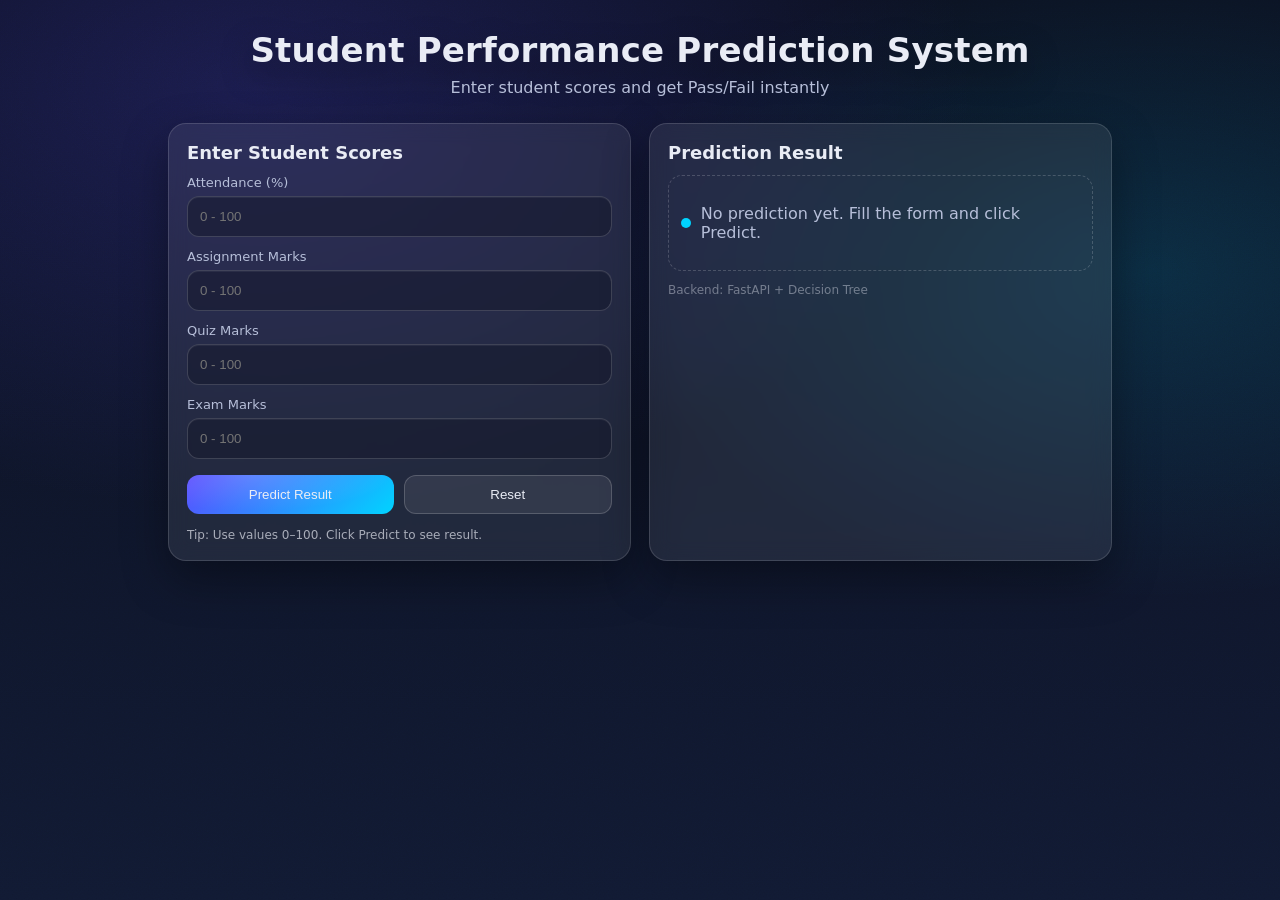
<file: docs/index.html>
<!doctype html>
<html lang="en">
  <head>
    <meta charset="UTF-8" />
    <meta name="viewport" content="width=device-width, initial-scale=1.0" />
    <title>Student Performance Prediction</title>
    <link rel="stylesheet" href="./style.css" />
  </head>
  <body>
    <div class="bg"></div>

    <div class="container">
      <header class="header">
        <h1>Student Performance Prediction System</h1>
        <p class="sub">Enter student scores and get Pass/Fail instantly</p>
      </header>

      <main class="grid">
        <!-- Input Card -->
        <section class="card">
          <h2>Enter Student Scores</h2>

          <form id="predictForm" class="form">
            <label>
              Attendance (%)
              <input
                type="number"
                id="attendance"
                min="0"
                max="100"
                placeholder="0 - 100"
                required
              />
            </label>

            <label>
              Assignment Marks
              <input
                type="number"
                id="assignment"
                min="0"
                max="100"
                placeholder="0 - 100"
                required
              />
            </label>

            <label>
              Quiz Marks
              <input
                type="number"
                id="quiz"
                min="0"
                max="100"
                placeholder="0 - 100"
                required
              />
            </label>

            <label>
              Exam Marks
              <input
                type="number"
                id="exam"
                min="0"
                max="100"
                placeholder="0 - 100"
                required
              />
            </label>

            <div class="actions">
              <button type="submit" class="btn primary" id="btnPredict">
                Predict Result
              </button>
              <button type="button" class="btn" id="btnReset">Reset</button>
            </div>

            <p class="hint">
              Tip: Use values 0–100. Click Predict to see result.
            </p>
          </form>
        </section>

        <!-- Result Card -->
        <section class="card">
          <h2>Prediction Result</h2>

          <div id="stateEmpty" class="state">
            <div class="pulseDot"></div>
            <p>No prediction yet. Fill the form and click Predict.</p>
          </div>

          <div id="stateLoading" class="state hidden">
            <div class="spinner"></div>
            <p>Predicting…</p>
          </div>

          <div id="stateResult" class="hidden stateResult">
            <div class="resultHero">
              <div class="left">
                <div id="badge" class="badge">PASS</div>
                <p id="reasonText" class="reason hidden"></p>
                <p id="scoreText" class="score hidden"></p>
              </div>

              <div class="right">
                <div class="confidence">
                  <div class="row">
                    <span>Confidence</span>
                    <strong id="confidenceText">0%</strong>
                  </div>
                  <div class="bar">
                    <div id="confidenceBar" class="fill"></div>
                  </div>
                </div>

                <div class="summary mini">
                  <h3>Input Summary</h3>
                  <ul>
                    <li>Attendance: <strong id="sAttendance">-</strong></li>
                    <li>Assignment: <strong id="sAssignment">-</strong></li>
                    <li>Quiz: <strong id="sQuiz">-</strong></li>
                    <li>Exam: <strong id="sExam">-</strong></li>
                  </ul>
                </div>
              </div>
            </div>
          </div>

          <p class="note">Backend: FastAPI + Decision Tree</p>
        </section>
      </main>
    </div>

    <script src="./app.js"></script>
  </body>
</html>
</file>
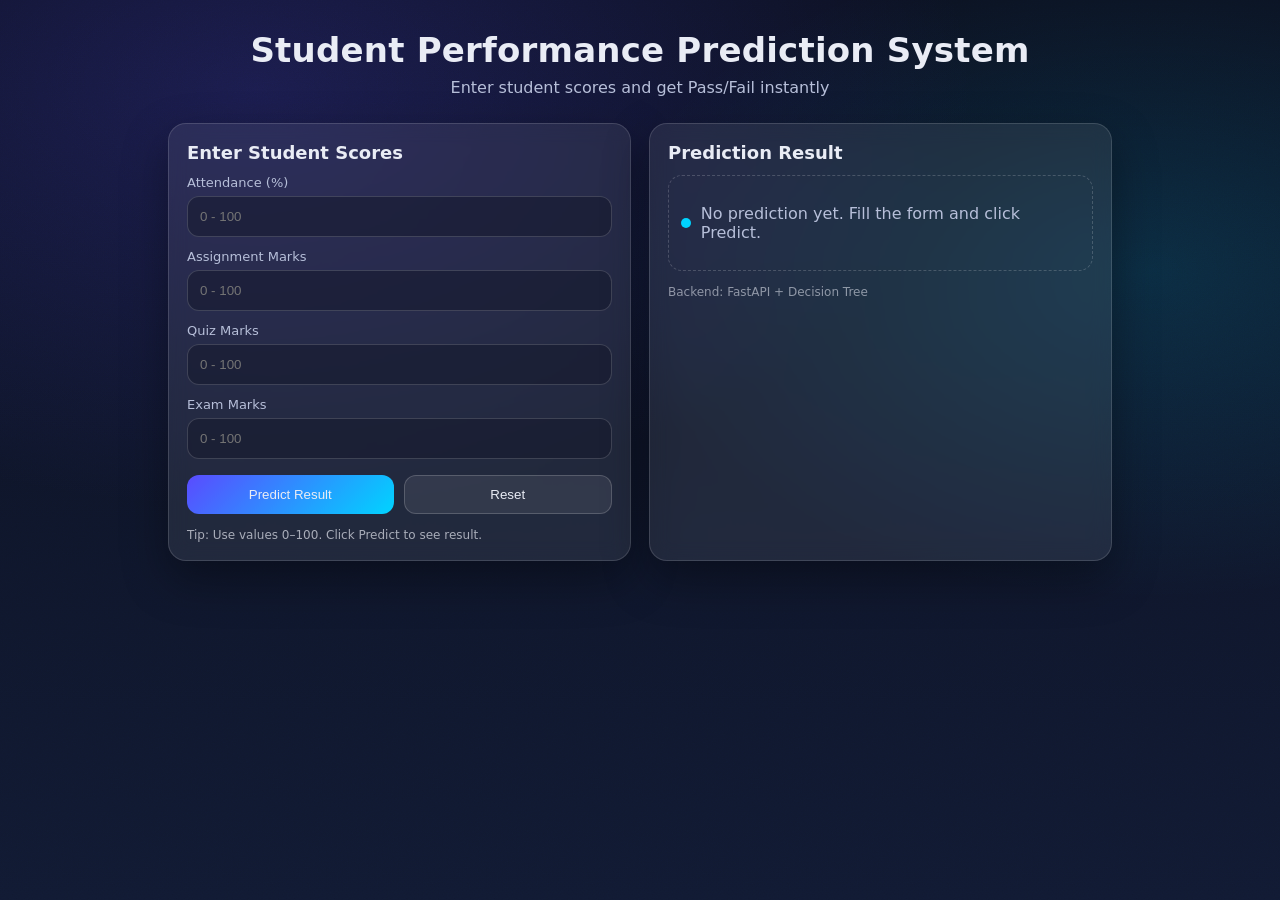
<file: frontend-simple/index.html>
<!doctype html>
<html lang="en">
  <head>
    <meta charset="UTF-8" />
    <meta name="viewport" content="width=device-width, initial-scale=1.0" />
    <title>Student Performance Prediction</title>
    <link rel="stylesheet" href="./style.css" />
  </head>
  <body>
    <div class="bg"></div>

    <div class="container">
      <header class="header">
        <h1>Student Performance Prediction System</h1>
        <p class="sub">Enter student scores and get Pass/Fail instantly</p>
      </header>

      <main class="grid">
        <!-- Input Card -->
        <section class="card">
          <h2>Enter Student Scores</h2>

          <form id="predictForm" class="form">
            <label>
              Attendance (%)
              <input
                type="number"
                id="attendance"
                min="0"
                max="100"
                placeholder="0 - 100"
                required
              />
            </label>

            <label>
              Assignment Marks
              <input
                type="number"
                id="assignment"
                min="0"
                max="100"
                placeholder="0 - 100"
                required
              />
            </label>

            <label>
              Quiz Marks
              <input
                type="number"
                id="quiz"
                min="0"
                max="100"
                placeholder="0 - 100"
                required
              />
            </label>

            <label>
              Exam Marks
              <input
                type="number"
                id="exam"
                min="0"
                max="100"
                placeholder="0 - 100"
                required
              />
            </label>

            <div class="actions">
              <button type="submit" class="btn primary" id="btnPredict">
                Predict Result
              </button>
              <button type="button" class="btn" id="btnReset">Reset</button>
            </div>

            <p class="hint">
              Tip: Use values 0–100. Click Predict to see result.
            </p>
          </form>
        </section>

        <!-- Result Card -->
        <section class="card">
          <h2>Prediction Result</h2>

          <div id="stateEmpty" class="state">
            <div class="pulseDot"></div>
            <p>No prediction yet. Fill the form and click Predict.</p>
          </div>

          <div id="stateLoading" class="state hidden">
            <div class="spinner"></div>
            <p>Predicting…</p>
          </div>

          <div id="stateResult" class="state hidden">
            <div id="badge" class="badge">PASS</div>

            <div class="confidence">
              <div class="row">
                <span>Confidence</span>
                <strong id="confidenceText">0%</strong>
              </div>
              <div class="bar">
                <div id="confidenceBar" class="fill"></div>
              </div>
            </div>

            <div class="summary">
              <h3>Input Summary</h3>
              <ul>
                <li>Attendance: <strong id="sAttendance">-</strong></li>
                <li>Assignment: <strong id="sAssignment">-</strong></li>
                <li>Quiz: <strong id="sQuiz">-</strong></li>
                <li>Exam: <strong id="sExam">-</strong></li>
              </ul>
            </div>
          </div>

          <p class="note">Backend: FastAPI + Decision Tree</p>
        </section>
      </main>
    </div>

    <script src="./app.js"></script>
  </body>
</html>
</file>
<file: docs/style.css>
:root {
  --bg1: #0b1020;
  --bg2: #111a33;
  --card: rgba(255, 255, 255, 0.08);
  --border: rgba(255, 255, 255, 0.14);
  --text: #e9ecf5;
  --muted: #b7bfd9;
  --shadow: 0 18px 45px rgba(0, 0, 0, 0.35);
  --radius: 18px;
}

* {
  box-sizing: border-box;
}
body {
  margin: 0;
  font-family:
    ui-sans-serif,
    system-ui,
    -apple-system,
    Segoe UI,
    Roboto,
    Arial;
  color: var(--text);
  background:
    radial-gradient(1200px 700px at 20% 10%, #5a4bff33, transparent 60%),
    radial-gradient(1000px 600px at 90% 30%, #00d4ff22, transparent 55%),
    linear-gradient(180deg, var(--bg1), var(--bg2));
  min-height: 100vh;
}

.bg {
  position: fixed;
  inset: 0;
  background: url("data:image/svg+xml,%3Csvg xmlns='http://www.w3.org/2000/svg' width='160' height='160'%3E%3Cfilter id='n'%3E%3CfeTurbulence type='fractalNoise' baseFrequency='.8' numOctaves='2' stitchTiles='stitch'/%3E%3C/filter%3E%3Crect width='160' height='160' filter='url(%23n)' opacity='.12'/%3E%3C/svg%3E");
  pointer-events: none;
  mix-blend-mode: overlay;
}

.container {
  max-width: 980px;
  margin: 0 auto;
  padding: 30px 18px 60px;
}

.header {
  text-align: center;
  margin-bottom: 26px;
  animation: fadeUp 0.6s ease both;
}
.header h1 {
  margin: 0 0 8px;
  font-size: clamp(24px, 3vw, 34px);
  letter-spacing: 0.2px;
  text-shadow: 0 12px 34px rgba(0, 0, 0, 0.45);
}
.sub {
  margin: 0;
  color: var(--muted);
}

.grid {
  display: grid;
  grid-template-columns: 1fr;
  gap: 18px;
}
@media (min-width: 860px) {
  .grid {
    grid-template-columns: 1fr 1fr;
  }
}

.card {
  background: var(--card);
  border: 1px solid var(--border);
  border-radius: var(--radius);
  padding: 18px;
  box-shadow: var(--shadow);
  backdrop-filter: blur(10px);
  animation: fadeUp 0.7s ease both;

  /* reduce “empty space” feel by letting note sit naturally */
  display: flex;
  flex-direction: column;
}

/* IMPORTANT: remove the overlay glow that makes the vertical stripe */
.card::before {
  content: none !important;
}

.card h2 {
  margin: 0 0 12px;
  font-size: 18px;
}

.form {
  display: grid;
  gap: 12px;
}

label {
  display: grid;
  gap: 6px;
  font-size: 13px;
  color: var(--muted);
}

input {
  padding: 12px 12px;
  border-radius: 12px;
  border: 1px solid rgba(255, 255, 255, 0.16);
  background: rgba(20, 24, 45, 0.55);
  color: var(--text);
  outline: none;
  transition:
    transform 0.08s ease,
    border 0.18s ease,
    box-shadow 0.18s ease;
  box-shadow: inset 0 1px 0 rgba(255, 255, 255, 0.06);
}
input:hover {
  border-color: rgba(255, 255, 255, 0.26);
}
input:focus {
  border-color: rgba(90, 75, 255, 0.7);
  box-shadow: 0 0 0 4px rgba(90, 75, 255, 0.16);
}

/* Stop browser autofill from turning inputs white */
input:-webkit-autofill,
input:-webkit-autofill:hover,
input:-webkit-autofill:focus {
  -webkit-text-fill-color: var(--text);
  -webkit-box-shadow: 0 0 0px 1000px rgba(20, 24, 45, 0.55) inset !important;
  transition: background-color 9999s ease-in-out 0s;
}

.actions {
  display: flex;
  gap: 10px;
  margin-top: 4px;
}

.btn {
  flex: 1;
  padding: 11px 12px;
  border-radius: 12px;
  border: 1px solid rgba(255, 255, 255, 0.18);
  background: rgba(255, 255, 255, 0.08);
  color: var(--text);
  cursor: pointer;
  transition:
    transform 0.08s ease,
    box-shadow 0.18s ease,
    background 0.18s ease;
}
.btn:hover {
  box-shadow: 0 10px 28px rgba(0, 0, 0, 0.25);
}
.btn:active {
  transform: scale(0.98);
}

.primary {
  background: linear-gradient(135deg, #5a4bff, #00d4ff);
  border: none;
  position: relative;
  overflow: hidden;
}
.primary::after {
  content: "";
  position: absolute;
  inset: 0;
  background: radial-gradient(
    240px 60px at 30% 0%,
    rgba(255, 255, 255, 0.22),
    transparent 60%
  );
  opacity: 0.7;
  pointer-events: none;
}
.primary:hover {
  box-shadow: 0 14px 34px rgba(90, 75, 255, 0.26);
}

.hint {
  margin: 2px 0 0;
  color: rgba(233, 236, 245, 0.68);
  font-size: 12px;
}

.state {
  display: flex;
  align-items: center;
  gap: 10px;
  padding: 12px;
  border-radius: 14px;
  border: 1px dashed rgba(255, 255, 255, 0.18);
  color: var(--muted);
}

.stateResult {
  margin-top: 10px;
}

.hidden {
  display: none;
}

.pulseDot {
  width: 10px;
  height: 10px;
  border-radius: 999px;
  background: #00d4ff;
  box-shadow: 0 0 0 0 rgba(0, 212, 255, 0.6);
  animation: pulse 1.2s infinite;
}

.spinner {
  width: 18px;
  height: 18px;
  border: 3px solid rgba(255, 255, 255, 0.18);
  border-top-color: rgba(0, 212, 255, 0.95);
  border-radius: 50%;
  animation: spin 0.8s linear infinite;
}

/* ---------- NEW: Premium PASS/FAIL pill ---------- */
.badge {
  display: inline-flex;
  align-items: center;
  gap: 8px;
  padding: 12px 16px;
  border-radius: 999px;
  font-weight: 800;
  letter-spacing: 0.6px;
  font-size: 14px;
  margin: 0;
  box-shadow:
    0 14px 40px rgba(0, 0, 0, 0.3),
    inset 0 1px 0 rgba(255, 255, 255, 0.08);
  backdrop-filter: blur(6px);
  animation: pop 0.22s ease both;
}
.badge.pass {
  background: linear-gradient(
    135deg,
    rgba(34, 197, 94, 0.22),
    rgba(0, 212, 255, 0.1)
  );
  border: 1px solid rgba(34, 197, 94, 0.38);
  color: #68f0a2;
}
.badge.fail {
  background: linear-gradient(
    135deg,
    rgba(239, 68, 68, 0.22),
    rgba(90, 75, 255, 0.1)
  );
  border: 1px solid rgba(239, 68, 68, 0.4);
  color: #ff8aa0;
}

/* Reason / Score cards look cleaner (no dashed border) */
.reason,
.score {
  margin: 0;
  padding: 10px 12px;
  border-radius: 12px;
  border: 1px solid rgba(255, 255, 255, 0.12);
  color: rgba(233, 236, 245, 0.78);
  font-size: 12.5px;
  line-height: 1.35;
}
.reason {
  background: rgba(239, 68, 68, 0.08);
}
.score {
  background: rgba(0, 212, 255, 0.06);
}

/* Result block (compact and readable) */
.resultHero {
  width: 100%;
  display: grid;
  grid-template-columns: 1fr;
  gap: 14px;
  padding: 14px; /* tighter */
  border-radius: 16px;
  border: 1px solid rgba(255, 255, 255, 0.14);
  background: rgba(10, 14, 30, 0.22);
}
@media (min-width: 520px) {
  .resultHero {
    grid-template-columns: 0.95fr 1.05fr;
    align-items: start;
  }
}
.resultHero .left {
  display: grid;
  gap: 10px;
}

.confidence {
  margin: 6px 0 10px; /* tighter */
}
.row {
  display: flex;
  justify-content: space-between;
  align-items: center;
  margin-bottom: 8px;
  color: var(--muted);
}
.bar {
  height: 10px;
  border-radius: 999px;
  background: rgba(255, 255, 255, 0.1);
  overflow: hidden;
}
.fill {
  height: 100%;
  width: 0%;
  border-radius: 999px;
  background: linear-gradient(135deg, #5a4bff, #00d4ff);
  transition: width 0.6s ease;
}

/* Shimmer OFF (cleaner for presentation) */
.fill::after {
  display: none;
}

.summary h3 {
  margin: 0 0 8px;
  font-size: 14px;
  color: var(--text);
}
.summary ul {
  margin: 0;
  padding-left: 18px;
  color: var(--muted);
  font-size: 13px;
}

/* Mini summary tighter */
.summary.mini ul {
  margin: 0;
  padding-left: 18px;
  display: grid;
  gap: 4px;
}
.summary.mini li strong {
  color: rgba(233, 236, 245, 0.92);
}

.note {
  margin-top: 12px;
  font-size: 12px;
  color: rgba(233, 236, 245, 0.55);
  opacity: 0.75;
}

/* Animations */
@keyframes spin {
  to {
    transform: rotate(360deg);
  }
}
@keyframes pulse {
  0% {
    box-shadow: 0 0 0 0 rgba(0, 212, 255, 0.55);
  }
  70% {
    box-shadow: 0 0 0 12px rgba(0, 212, 255, 0);
  }
  100% {
    box-shadow: 0 0 0 0 rgba(0, 212, 255, 0);
  }
}
@keyframes fadeUp {
  from {
    opacity: 0;
    transform: translateY(10px);
  }
  to {
    opacity: 1;
    transform: translateY(0);
  }
}
@keyframes pop {
  from {
    transform: scale(0.96);
    opacity: 0.3;
  }
  to {
    transform: scale(1);
    opacity: 1;
  }
}
</file>
<file: frontend-simple/style.css>
:root {
  --bg1: #0b1020;
  --bg2: #111a33;
  --card: rgba(255, 255, 255, 0.08);
  --border: rgba(255, 255, 255, 0.14);
  --text: #e9ecf5;
  --muted: #b7bfd9;
  --shadow: 0 18px 45px rgba(0, 0, 0, 0.35);
  --radius: 18px;
}

* {
  box-sizing: border-box;
}
body {
  margin: 0;
  font-family:
    ui-sans-serif,
    system-ui,
    -apple-system,
    Segoe UI,
    Roboto,
    Arial;
  color: var(--text);
  background:
    radial-gradient(1200px 700px at 20% 10%, #5a4bff33, transparent 60%),
    radial-gradient(1000px 600px at 90% 30%, #00d4ff22, transparent 55%),
    linear-gradient(180deg, var(--bg1), var(--bg2));
  min-height: 100vh;
}

.bg {
  position: fixed;
  inset: 0;
  background: url("data:image/svg+xml,%3Csvg xmlns='http://www.w3.org/2000/svg' width='160' height='160'%3E%3Cfilter id='n'%3E%3CfeTurbulence type='fractalNoise' baseFrequency='.8' numOctaves='2' stitchTiles='stitch'/%3E%3C/filter%3E%3Crect width='160' height='160' filter='url(%23n)' opacity='.12'/%3E%3C/svg%3E");
  pointer-events: none;
  mix-blend-mode: overlay;
}

.container {
  max-width: 980px;
  margin: 0 auto;
  padding: 30px 18px 60px;
}

.header {
  text-align: center;
  margin-bottom: 26px;
  animation: fadeUp 0.6s ease both;
}
.header h1 {
  margin: 0 0 8px;
  font-size: clamp(24px, 3vw, 34px);
  letter-spacing: 0.2px;
}
.sub {
  margin: 0;
  color: var(--muted);
}

.grid {
  display: grid;
  grid-template-columns: 1fr;
  gap: 18px;
}
@media (min-width: 860px) {
  .grid {
    grid-template-columns: 1fr 1fr;
  }
}

.card {
  background: var(--card);
  border: 1px solid var(--border);
  border-radius: var(--radius);
  padding: 18px;
  box-shadow: var(--shadow);
  backdrop-filter: blur(10px);
  animation: fadeUp 0.7s ease both;
}

.card h2 {
  margin: 0 0 12px;
  font-size: 18px;
}

.form {
  display: grid;
  gap: 12px;
}

label {
  display: grid;
  gap: 6px;
  font-size: 13px;
  color: var(--muted);
}

input {
  padding: 12px 12px;
  border-radius: 12px;
  border: 1px solid rgba(255, 255, 255, 0.16);
  background: rgba(20, 24, 45, 0.55);
  color: var(--text);
  outline: none;
  transition:
    transform 0.08s ease,
    border 0.18s ease,
    box-shadow 0.18s ease;
}
input:focus {
  border-color: rgba(90, 75, 255, 0.7);
  box-shadow: 0 0 0 4px rgba(90, 75, 255, 0.16);
}

.actions {
  display: flex;
  gap: 10px;
  margin-top: 4px;
}

.btn {
  flex: 1;
  padding: 11px 12px;
  border-radius: 12px;
  border: 1px solid rgba(255, 255, 255, 0.18);
  background: rgba(255, 255, 255, 0.08);
  color: var(--text);
  cursor: pointer;
  transition:
    transform 0.08s ease,
    box-shadow 0.18s ease,
    background 0.18s ease;
}
.btn:hover {
  box-shadow: 0 10px 28px rgba(0, 0, 0, 0.25);
}
.btn:active {
  transform: scale(0.98);
}

.primary {
  background: linear-gradient(135deg, #5a4bff, #00d4ff);
  border: none;
}
.primary:hover {
  box-shadow: 0 14px 34px rgba(90, 75, 255, 0.26);
}

.hint {
  margin: 2px 0 0;
  color: rgba(233, 236, 245, 0.68);
  font-size: 12px;
}

.state {
  display: flex;
  align-items: center;
  gap: 10px;
  padding: 12px;
  border-radius: 14px;
  border: 1px dashed rgba(255, 255, 255, 0.18);
  color: var(--muted);
}
.hidden {
  display: none;
}

.pulseDot {
  width: 10px;
  height: 10px;
  border-radius: 999px;
  background: #00d4ff;
  box-shadow: 0 0 0 0 rgba(0, 212, 255, 0.6);
  animation: pulse 1.2s infinite;
}

.spinner {
  width: 18px;
  height: 18px;
  border: 3px solid rgba(255, 255, 255, 0.18);
  border-top-color: rgba(0, 212, 255, 0.95);
  border-radius: 50%;
  animation: spin 0.8s linear infinite;
}

.badge {
  display: inline-flex;
  padding: 10px 14px;
  border-radius: 999px;
  font-weight: 700;
  letter-spacing: 0.4px;
  margin-bottom: 14px;
  animation: pop 0.28s ease both;
}
.badge.pass {
  background: rgba(34, 197, 94, 0.16);
  border: 1px solid rgba(34, 197, 94, 0.35);
  color: #4ade80;
}
.badge.fail {
  background: rgba(239, 68, 68, 0.14);
  border: 1px solid rgba(239, 68, 68, 0.35);
  color: #fb7185;
}

.confidence {
  margin: 6px 0 14px;
}
.row {
  display: flex;
  justify-content: space-between;
  align-items: center;
  margin-bottom: 8px;
  color: var(--muted);
}
.bar {
  height: 10px;
  border-radius: 999px;
  background: rgba(255, 255, 255, 0.1);
  overflow: hidden;
}
.fill {
  height: 100%;
  width: 0%;
  border-radius: 999px;
  background: linear-gradient(135deg, #5a4bff, #00d4ff);
  transition: width 0.6s ease;
}

.summary h3 {
  margin: 0 0 8px;
  font-size: 14px;
  color: var(--text);
}
.summary ul {
  margin: 0;
  padding-left: 18px;
  color: var(--muted);
  font-size: 13px;
}

.note {
  margin-top: 14px;
  font-size: 12px;
  color: rgba(233, 236, 245, 0.55);
}

@keyframes spin {
  to {
    transform: rotate(360deg);
  }
}
@keyframes pulse {
  0% {
    box-shadow: 0 0 0 0 rgba(0, 212, 255, 0.55);
  }
  70% {
    box-shadow: 0 0 0 12px rgba(0, 212, 255, 0);
  }
  100% {
    box-shadow: 0 0 0 0 rgba(0, 212, 255, 0);
  }
}
@keyframes fadeUp {
  from {
    opacity: 0;
    transform: translateY(10px);
  }
  to {
    opacity: 1;
    transform: translateY(0);
  }
}
@keyframes pop {
  from {
    transform: scale(0.96);
    opacity: 0.3;
  }
  to {
    transform: scale(1);
    opacity: 1;
  }
}
</file>
